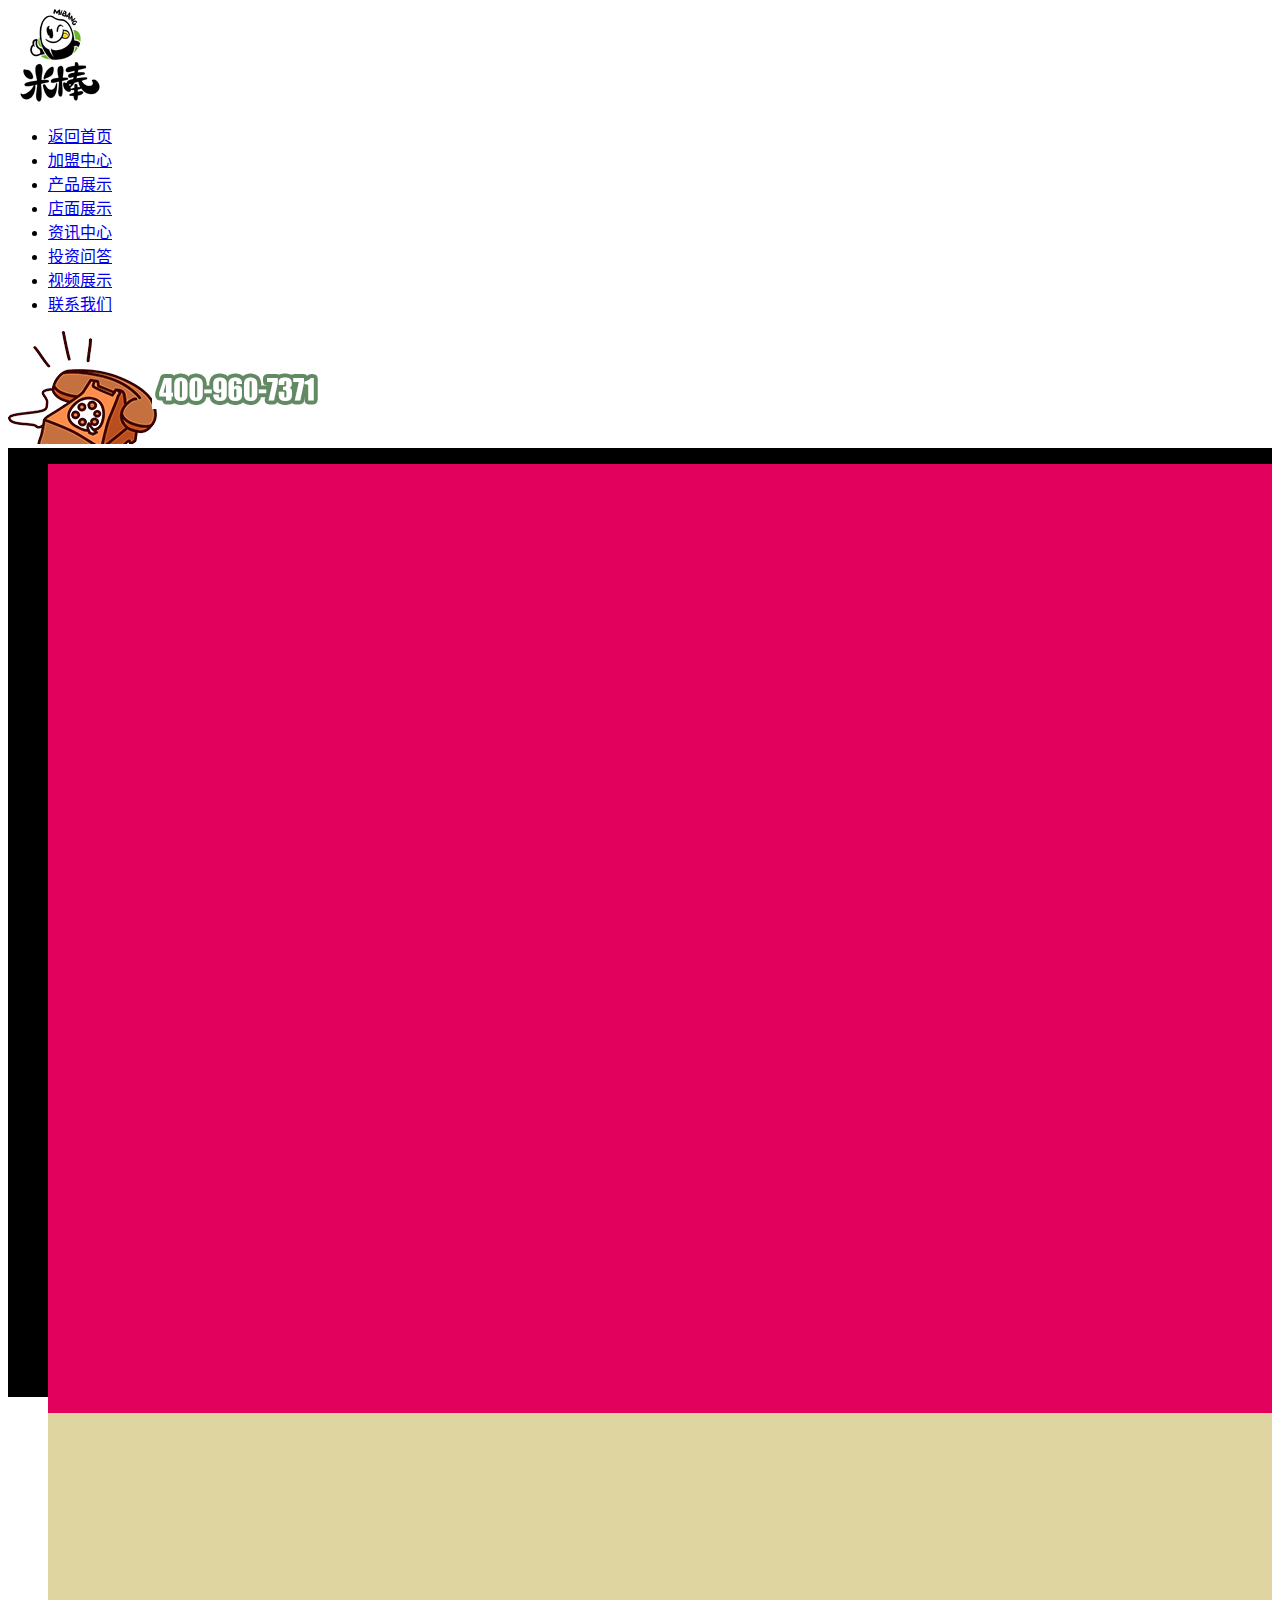
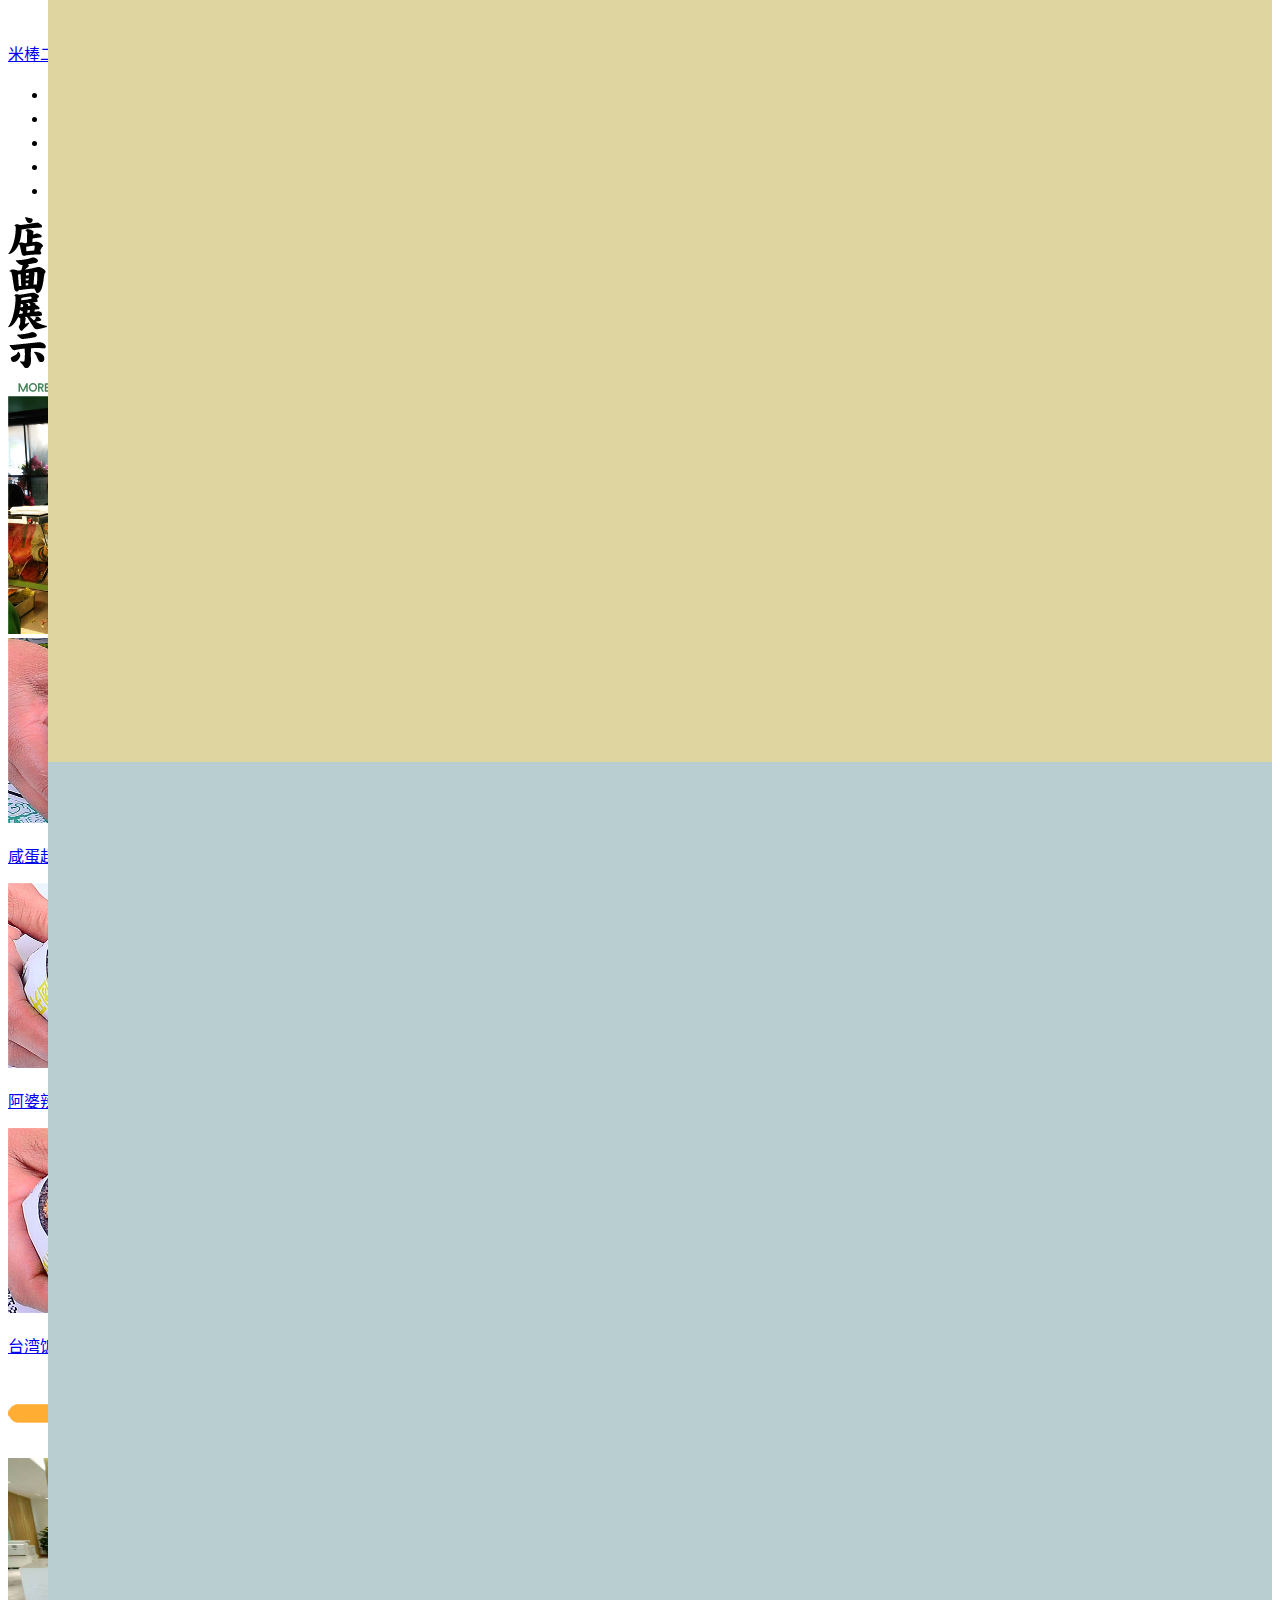
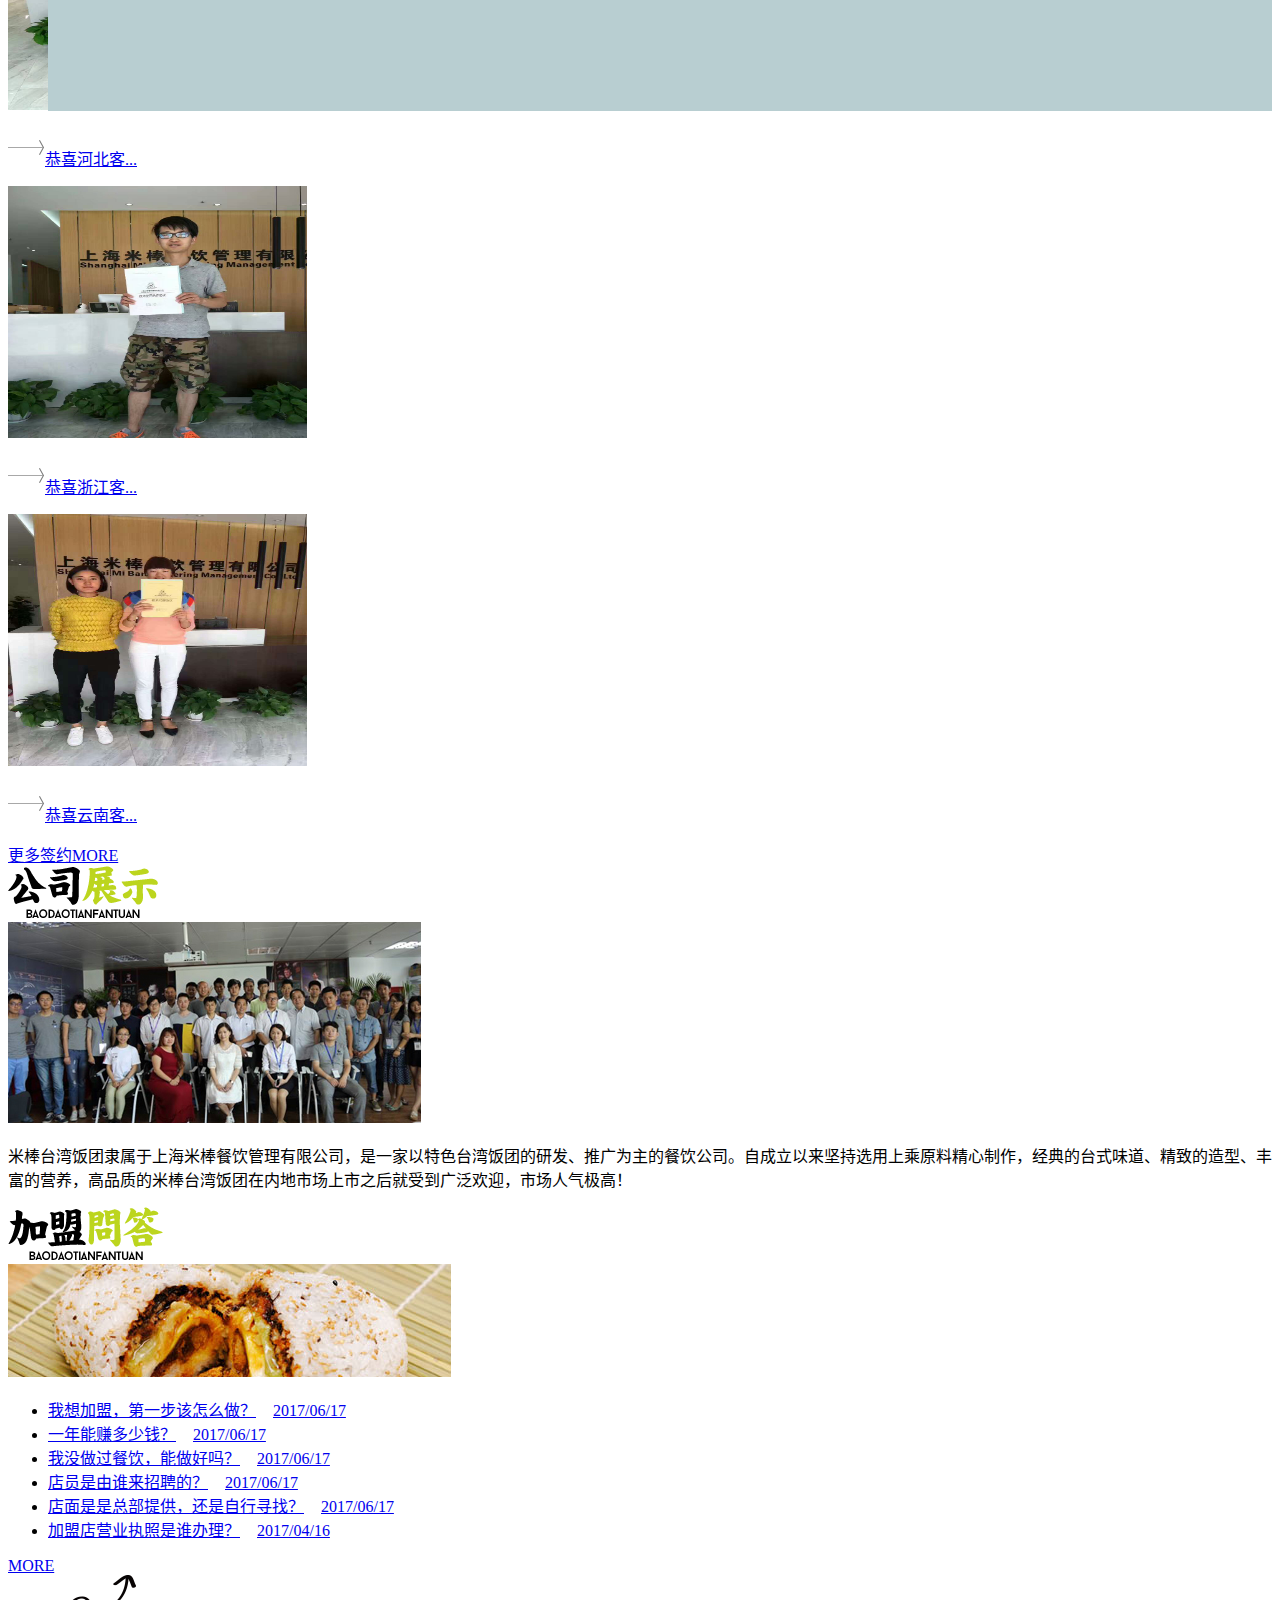
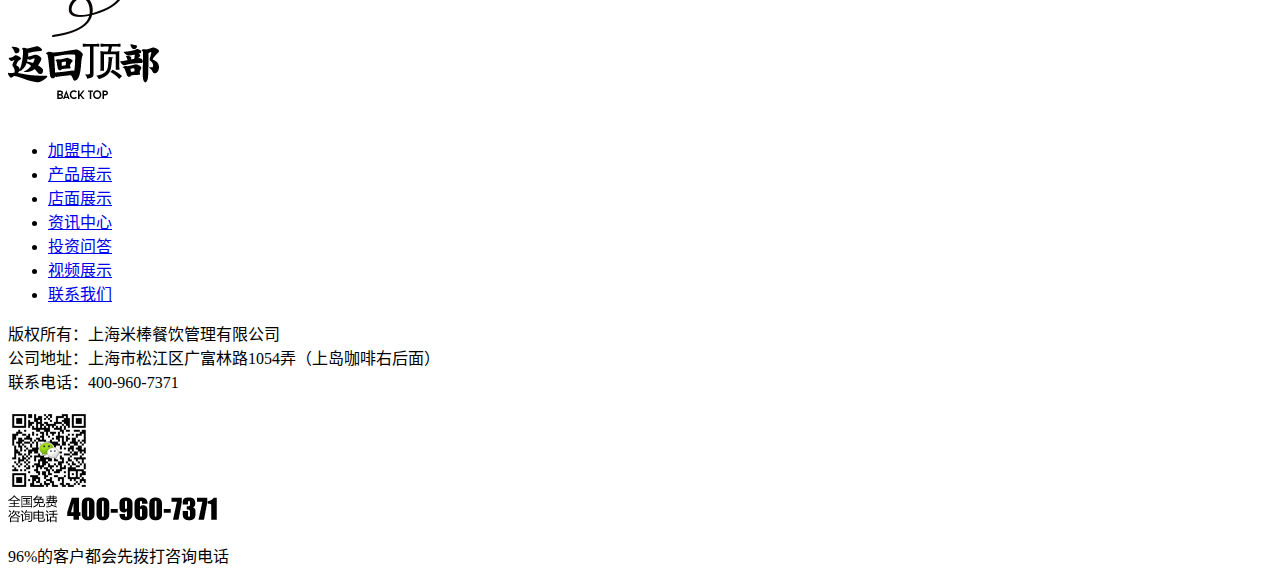
<file: templates/index.html>
<!DOCTYPE HTML><html lang="zh-cn"><head>    <title>台湾饭团</title>    <meta charset="UTF-8"/>    <meta http-equiv="X-UA-Compatible" content="IE=edge,chrome=1">    <meta name="viewport"          content="width=device-width, initial-scale=1.0, user-scalable=0, minimum-scale=1.0, maximum-scale=1.0">    <link rel="shortcut icon" href="favicon.ico" type="image/x-icon"/>    <link rel='stylesheet' href='http://www.mibangfantuan.com/statics/css/mycss/screen.css' type='text/css'          media='all'/>    <link rel='stylesheet' href='http://www.mibangfantuan.com/statics/css/mycss/page.css' type='text/css' media='all'/>    <link rel='stylesheet' href='http://www.mibangfantuan.com/statics/css/mycss/list.css' type='text/css' media='all'/>    <script src="http://www.mibangfantuan.com/statics/js/jquery.min.js"></script></head><body><div class="header full">    <div class="center">        <div class="logo left">            <a href="#"><img src="../static/image/logo.png" alt="logo"></a>        </div>        <div class="nav left">            <!--                        <ul>                            <li class="current"><a href="#">返回首页</a></li>                            <li><a href="#">产品展示</a></li>                            <li><a href="#">店面展示</a></li>                            <li><a href="#">加盟中心</a></li>                            <li><a href="#">资讯中心</a></li>                            <li><a href="#">投资问答</a></li>                            <li><a href="#">视频展示</a></li>                            <li><a href="#">联系我们</a></li>                        </ul>            --><ul>        <li><a href="/index.html">返回首页</a></li>    <!--  一级栏目循环开始  -->        <li ><a href="/center.html">加盟中心</a></li>            <!--  一级栏目循环开始  -->        <li class="current"><a href="/product.html">产品展示</a></li>         <!--是否有子栏目-->                            <!--子栏目循环结束-->                        <!--  一级栏目循环开始  -->        <li ><a href="#">店面展示</a></li>         <!--是否有子栏目-->                            <!--子栏目循环结束-->                        <!--  一级栏目循环开始  -->        <li ><a href="#">资讯中心</a></li>         <!--是否有子栏目-->                            <!--子栏目循环结束-->                        <!--  一级栏目循环开始  -->        <li ><a href="#">投资问答</a></li>         <!--是否有子栏目-->                            <!--子栏目循环结束-->                        <!--  一级栏目循环开始  -->        <li ><a href="#">视频展示</a></li>         <!--是否有子栏目-->                            <!--子栏目循环结束-->                        <!--  一级栏目循环开始  -->        <li ><a href="#">联系我们</a></li>         <!--是否有子栏目-->                            <!--子栏目循环结束-->                        <!--一级栏目循环结束--></ul>        </div>        <div class="tel right">            <img src="../static/image/tel.png" alt="tel">        </div>    </div></div><script src="http://www.mibangfantuan.com/statics/js/myjs/superslide.2.1.js"></script><div class="content full">    <div class="setion s01">        <style type="text/css">            .fullSlide {                width: 100%;                position: relative;                z-index: 1;                height: 949px;                background: #000;            }            .fullSlide .bd {                margin: 0 auto;                position: relative;                z-index: 0;                overflow: hidden;            }            .fullSlide .bd ul {                width: 100% !important;            }            .fullSlide .bd li {                width: 100% !important;                height: 949px;                overflow: hidden;                text-align: center;            }            .fullSlide .bd li a {                display: block;                height: 949px;            }            .fullSlide .hd {                width: 100%;                position: absolute;                z-index: 1;                top: 600px;                left: 0;                height: 30px;                line-height: 30px;            }            .fullSlide .hd ul {                text-align: center;            }            .fullSlide .hd ul li {                cursor: pointer;                display: inline-block;                *display: inline;                zoom: 1;                width: 42px;                height: 11px;                margin: 1px;                overflow: hidden;                background: #000;                filter: alpha(opacity=50);                opacity: 0.5;                line-height: 999px;            }            .fullSlide .hd ul .on {                background: #f00;            }            .fullSlide .prev, .fullSlide .next {                display: block;                position: absolute;                z-index: 1;                top: 30%;                margin-top: -30px;                left: 5%;                z-index: 1;                width: 40px;                height: 60px;                background: url(/static/image/slider-arrow.png) -126px -137px #000 no-repeat;                cursor: pointer;                filter: alpha(opacity=50);                opacity: 0.5;                display: none;            }            .fullSlide .next {                left: auto;                right: 5%;                background-position: -6px -137px;            }        </style>        <div class="fullSlide">            <div class="bd">                <ul>                    <li _src="url(../static/image/bg_content_01.jpg)" style="background:#E2025E center 0 no-repeat;"><a                            target="_blank" href="#"></a></li>                    <li _src="url(../static/image/bg_content_01.jpg)" style="background:#DED5A1 center 0 no-repeat;"><a                            target="_blank" href="#"></a></li>                    <li _src="url(../static/image/bg_content_01.jpg)" style="background:#B8CED1 center 0 no-repeat;"><a                            target="_blank" href="#"></a></li>                </ul>            </div>            <div class="hd">                <ul>                </ul>            </div>            <span class="prev"></span> <span class="next"></span>        </div>        <script type="text/javascript">            jQuery(".fullSlide").hover(function () {                    jQuery(this).find(".prev,.next").stop(true, true).fadeTo("show", 0.5)                },                function () {                    jQuery(this).find(".prev,.next").fadeOut()                });            jQuery(".fullSlide").slide({                titCell: ".hd ul",                mainCell: ".bd ul",                effect: "fold",                autoPlay: true,                autoPage: true,                trigger: "mouseover",                startFun: function (i) {                    var curLi = jQuery(".fullSlide .bd li").eq(i);                    if (!!curLi.attr("_src")) {                        curLi.css("background-image", curLi.attr("_src")).removeAttr("_src")                    }                }            });        </script>        <div class="center">            <div class="news">                <div class="left rideo">                    <object classid="clsid:d27cdb6e-ae6d-11cf-96b8-444553540000"                            codebase="http://download.macromedia.com/pub/shockwave/cabs/flash/swflash.cab#version=6,0,40,0"                            height="240" width="445">                        <param name="quality" value="high"/>                        <param name="movie"                               value="https://imgcache.qq.com/tencentvideo_v1/playerv3/TPout.swf?max_age=86400&amp;v=20161117&amp;vid=f0378587c0b&amp;auto=0"/>                        <embed height="240" pluginspage="http://www.macromedia.com/go/getflashplayer" quality="high"                               src="https://imgcache.qq.com/tencentvideo_v1/playerv3/TPout.swf?max_age=86400&v=20161117&vid=f0378587c0b&auto=0"                               type="application/x-shockwave-flash" width="445"></embed>                    </object>                </div>                <div class="right news_lists">                    <div class="recommend">                        <!--新闻首页推荐(1条) -->                        <a href="http://www.mibangfantuan.com/index.php?m=content&c=index&a=show&catid=12&id=73"                           target="_blank" title="米棒二代店即将落地开始推广">                            <span class="title">米棒二代店即将落地开始推广</span>                            <span class="introduction">米棒二代店即将落地开始推广，随着米棒饭团快速发展，市场上陆续出现了模仿米棒饭团的同行，在lo...</span>                        </a>                    </div>                    <div class="lists">                        <!--新闻点击排行(5条) -->                        <ul>                            <li><a href="http://www.mibangfantuan.com/index.php?m=content&c=index&a=show&catid=12&id=73"                                   target="_blank" title="米棒二代店即将落地开始推广">米棒二代店即将落地开始推广</a></li>                            <li><a href="http://www.mibangfantuan.com/index.php?m=content&c=index&a=show&catid=12&id=61"                                   target="_blank" title="米棒合作伙伴原料仓库展示">米棒合作伙伴原料仓库展示</a></li>                            <li><a href="http://www.mibangfantuan.com/index.php?m=content&c=index&a=show&catid=12&id=62"                                   target="_blank" title="每个米棒店面背后，都站了一群人">每个米棒店面背后，都站了一群人</a></li>                            <li><a href="http://www.mibangfantuan.com/index.php?m=content&c=index&a=show&catid=12&id=65"                                   target="_blank" title="米棒三板斧：运营中心、培训中心、商学院">米棒三板斧：运营中心、培训中心、商学院</a></li>                            <li><a href="http://www.mibangfantuan.com/index.php?m=content&c=index&a=show&catid=12&id=63"                                   target="_blank" title="生活时尚频道《人气美食》实地探店">生活时尚频道《人气美食》实地探店</a></li>                        </ul>                    </div>                    <a href="http://www.mibangfantuan.com/index.php?m=content&c=index&a=lists&catid=12"                       class="more_news"></a>                </div>            </div>        </div>    </div>    <div class="setion s02">        <div class="center">            <div class="shop_show">                <div class="left title">                    <a href="#"><img src="../static/image/title_show.png" alt=""></a>                </div>                <div class="right lists">                    <!--店面展示,首页推荐3条 -->                    <a href="http://www.mibangfantuan.com/index.php?m=content&c=index&a=lists&catid=10" target="_blank">                        <span><img src="../static/image/20170214084445169.jpg" alt="" width="260" height="238"></span>                    </a>                    <a href="http://www.mibangfantuan.com/index.php?m=content&c=index&a=lists&catid=10" target="_blank">                        <span><img src="../static/image/20170214083701647.jpg" alt="" width="260" height="238"></span>                    </a>                    <a href="http://www.mibangfantuan.com/index.php?m=content&c=index&a=lists&catid=10" target="_blank">                        <span><img src="../static/image/20170214083527631.jpg" alt="" width="260" height="238"></span>                    </a>                </div>            </div>            <div class="products_show">                <!--产品展示,首页推荐3条 -->                <a href="http://www.mibangfantuan.com/index.php?m=content&c=index&a=lists&catid=9" target="_blank"                   title="咸蛋超人饭团">                    <span><img src="../static/image/20170214090356661.jpg" alt="" width="309" height="185"></span>                    <p>咸蛋超人饭团</p>                </a>                <a href="http://www.mibangfantuan.com/index.php?m=content&c=index&a=lists&catid=9" target="_blank"                   title="阿婆辣香饭团">                    <span><img src="../static/image/20170214090338329.jpg" alt="" width="309" height="185"></span>                    <p>阿婆辣香饭团</p>                </a>                <a href="http://www.mibangfantuan.com/index.php?m=content&c=index&a=lists&catid=9" target="_blank"                   title="台湾饭团">                    <span><img src="../static/image/20170214090300731.jpg" alt="" width="309" height="185"></span>                    <p>台湾饭团</p>                </a>            </div>        </div>    </div>    <div class="setion s03">        <div class="center">            <div class="title">                <img src="../static/image/title_customer.png" alt="">            </div>            <div class="lists">                <!--签约客户,最新3条 -->                <a href="http://www.mibangfantuan.com/index.php?m=content&c=index&a=lists&catid=16">                    <span class="img"><img src="../static/image//20170617025909163.jpg" alt="" width="299" height="252"></span>                    <p><span class="num"><img src="../static/image/n_01.png" alt=""></span>恭喜河北客...</p></a>                <a href="http://www.mibangfantuan.com/index.php?m=content&c=index&a=lists&catid=16">                    <span class="img"><img src="../static/image//20170617025804958.jpg" alt="" width="299" height="252"></span>                    <p><span class="num"><img src="../static/image/n_01.png" alt=""></span>恭喜浙江客...</p></a>                <a href="http://www.mibangfantuan.com/index.php?m=content&c=index&a=lists&catid=16">                    <span class="img"><img src="../static/image//20170617025723991.jpg" alt="" width="299" height="252"></span>                    <p><span class="num"><img src="../static/image/n_01.png" alt=""></span>恭喜云南客...</p></a>            </div>            <a href="http://www.mibangfantuan.com/index.php?m=content&c=index&a=lists&catid=16" class="more_customer">更多签约<span>MORE</span></a>        </div>    </div>    <div class="setion s04">        <div class="center">            <!-- 公司展示 -->            <div class="left company">                <div class="title">                    <a href="{APP_PATH]}index.php?m=content&c=index&a=lists&catid=18" target="_blank">                        <img src="../static/image/title_company.png" alt="">                    </a>                </div>                <div class="pic"><img alt="" src="../static/image/20170214093931101.jpg" style="width: 413px; height: 201px;"/>                </div>                <p>                    米棒台湾饭团隶属于上海米棒餐饮管理有限公司，是一家以特色台湾饭团的研发、推广为主的餐饮公司。自成立以来坚持选用上乘原料精心制作，经典的台式味道、精致的造型、丰富的营养，高品质的米棒台湾饭团在内地市场上市之后就受到广泛欢迎，市场人气极高！</p>                <!--<a href="#" class="more">MORE</a>-->            </div>            <div class="right question">                <div class="title">                    <img src="../static/image/title_joinus.png" alt="">                </div>                <div class="pic">                    <img src="../static/image/pic_joinus.jpg" alt="">                </div>                <!-- 加盟问答.最新6条 -->                <ul>                    <li><a href="http://www.mibangfantuan.com/index.php?m=content&c=index&a=show&catid=13&id=78"                           target="_blank" title="我想加盟，第一步该怎么做？">我想加盟，第一步该怎么做？<span class="arrow"><img                            src="../static/image/arrow.png" alt="">2017/06/17</span></a></li>                    <li><a href="http://www.mibangfantuan.com/index.php?m=content&c=index&a=show&catid=13&id=77"                           target="_blank" title="一年能赚多少钱？">一年能赚多少钱？<span class="arrow"><img src="../static/image/arrow.png"                                                                                             alt="">2017/06/17</span></a>                    </li>                    <li><a href="http://www.mibangfantuan.com/index.php?m=content&c=index&a=show&catid=13&id=76"                           target="_blank" title="我没做过餐饮，能做好吗？">我没做过餐饮，能做好吗？<span class="arrow"><img                            src="../static/image/arrow.png" alt="">2017/06/17</span></a></li>                    <li><a href="http://www.mibangfantuan.com/index.php?m=content&c=index&a=show&catid=13&id=75"                           target="_blank" title="店员是由谁来招聘的？">店员是由谁来招聘的？<span class="arrow"><img                            src="../static/image/arrow.png"                            alt="">2017/06/17</span></a>                    </li>                    <li><a href="http://www.mibangfantuan.com/index.php?m=content&c=index&a=show&catid=13&id=74"                           target="_blank" title="店面是是总部提供，还是自行寻找？">店面是是总部提供，还是自行寻找？<span class="arrow"><img                            src="../static/image/arrow.png" alt="">2017/06/17</span></a></li>                    <li><a href="http://www.mibangfantuan.com/index.php?m=content&c=index&a=show&catid=13&id=71"                           target="_blank" title="加盟店营业执照是谁办理？">加盟店营业执照是谁办理？<span class="arrow"><img                            src="../static/image/arrow.png" alt="">2017/04/16</span></a></li>                </ul>                <a href="http://www.mibangfantuan.com/index.php?m=content&c=index&a=lists&catid=13"                   class="more">MORE</a>            </div>            <a href="javascript:void(0);" class="backtop">                <img src="../static/image/back_top.png" alt="">            </a>        </div>    </div></div>﻿<div class="footer">    <div class="center">        <div class="left">            <!--                        <ul>                            <li><a href="#">产品展示</a></li>                            <li><a href="#">店面展示</a></li>                            <li><a href="#">加盟中心</a></li>                            <li><a href="#">资讯中心</a></li>                            <li><a href="#">投资问答 </a></li>                            <li><a href="#">视频展示</a></li>                            <li><a href="#">联系我们</a></li>                        </ul>             -->            <ul>                <!--  一级栏目循环开始  -->                <li><a href="http://www.mibangfantuan.com/baidu/">加盟中心</a></li>                <!--  一级栏目循环开始  -->                <li><a href="http://www.mibangfantuan.com/index.php?m=content&c=index&a=lists&catid=9">产品展示</a></li>                <!--是否有子栏目-->                <!--子栏目循环结束-->                <!--  一级栏目循环开始  -->                <li><a href="http://www.mibangfantuan.com/index.php?m=content&c=index&a=lists&catid=10">店面展示</a></li>                <!--是否有子栏目-->                <!--子栏目循环结束-->                <!--  一级栏目循环开始  -->                <li><a href="http://www.mibangfantuan.com/index.php?m=content&c=index&a=lists&catid=12">资讯中心</a></li>                <!--是否有子栏目-->                <!--子栏目循环结束-->                <!--  一级栏目循环开始  -->                <li><a href="http://www.mibangfantuan.com/index.php?m=content&c=index&a=lists&catid=13">投资问答</a></li>                <!--是否有子栏目-->                <!--子栏目循环结束-->                <!--  一级栏目循环开始  -->                <li><a href="http://www.mibangfantuan.com/index.php?m=content&c=index&a=lists&catid=17">视频展示</a></li>                <!--是否有子栏目-->                <!--子栏目循环结束-->                <!--  一级栏目循环开始  -->                <li><a href="http://www.mibangfantuan.com/index.php?m=content&c=index&a=lists&catid=15">联系我们</a></li>                <!--是否有子栏目-->                <!--子栏目循环结束-->                <!--一级栏目循环结束-->            </ul>            <p>版权所有：上海米棒餐饮管理有限公司<br/>                公司地址：上海市松江区广富林路1054弄（上岛咖啡右后面）<br/>                联系电话：400-960-7371</p>            <script>                (function () {                    var _53code = document.createElement("script");                    _53code.src = "//tb.53kf.com/code/code/10150314/1";                    var s = document.getElementsByTagName("script")[0];                    s.parentNode.insertBefore(_53code, s);                })();            </script>        </div>        <div class="right">            <div class="qr_code">                <img src="../static/image/qr_code.jpg" alt="">            </div>            <div class="tel">                <img src="../static/image/tel_400.png" alt="">                <p>96%的客户都会先拨打咨询电话</p>            </div>        </div>    </div></div><script language="javascript">    +function (fn) {        fn(window.jQuery, window, document)    }(function ($, w, d) {        $(function () {            $('a.backtop').click(function () {                $('html,body').animate({scrollTop: 0}, 500)            })        })    });</script></body></html>
</file>
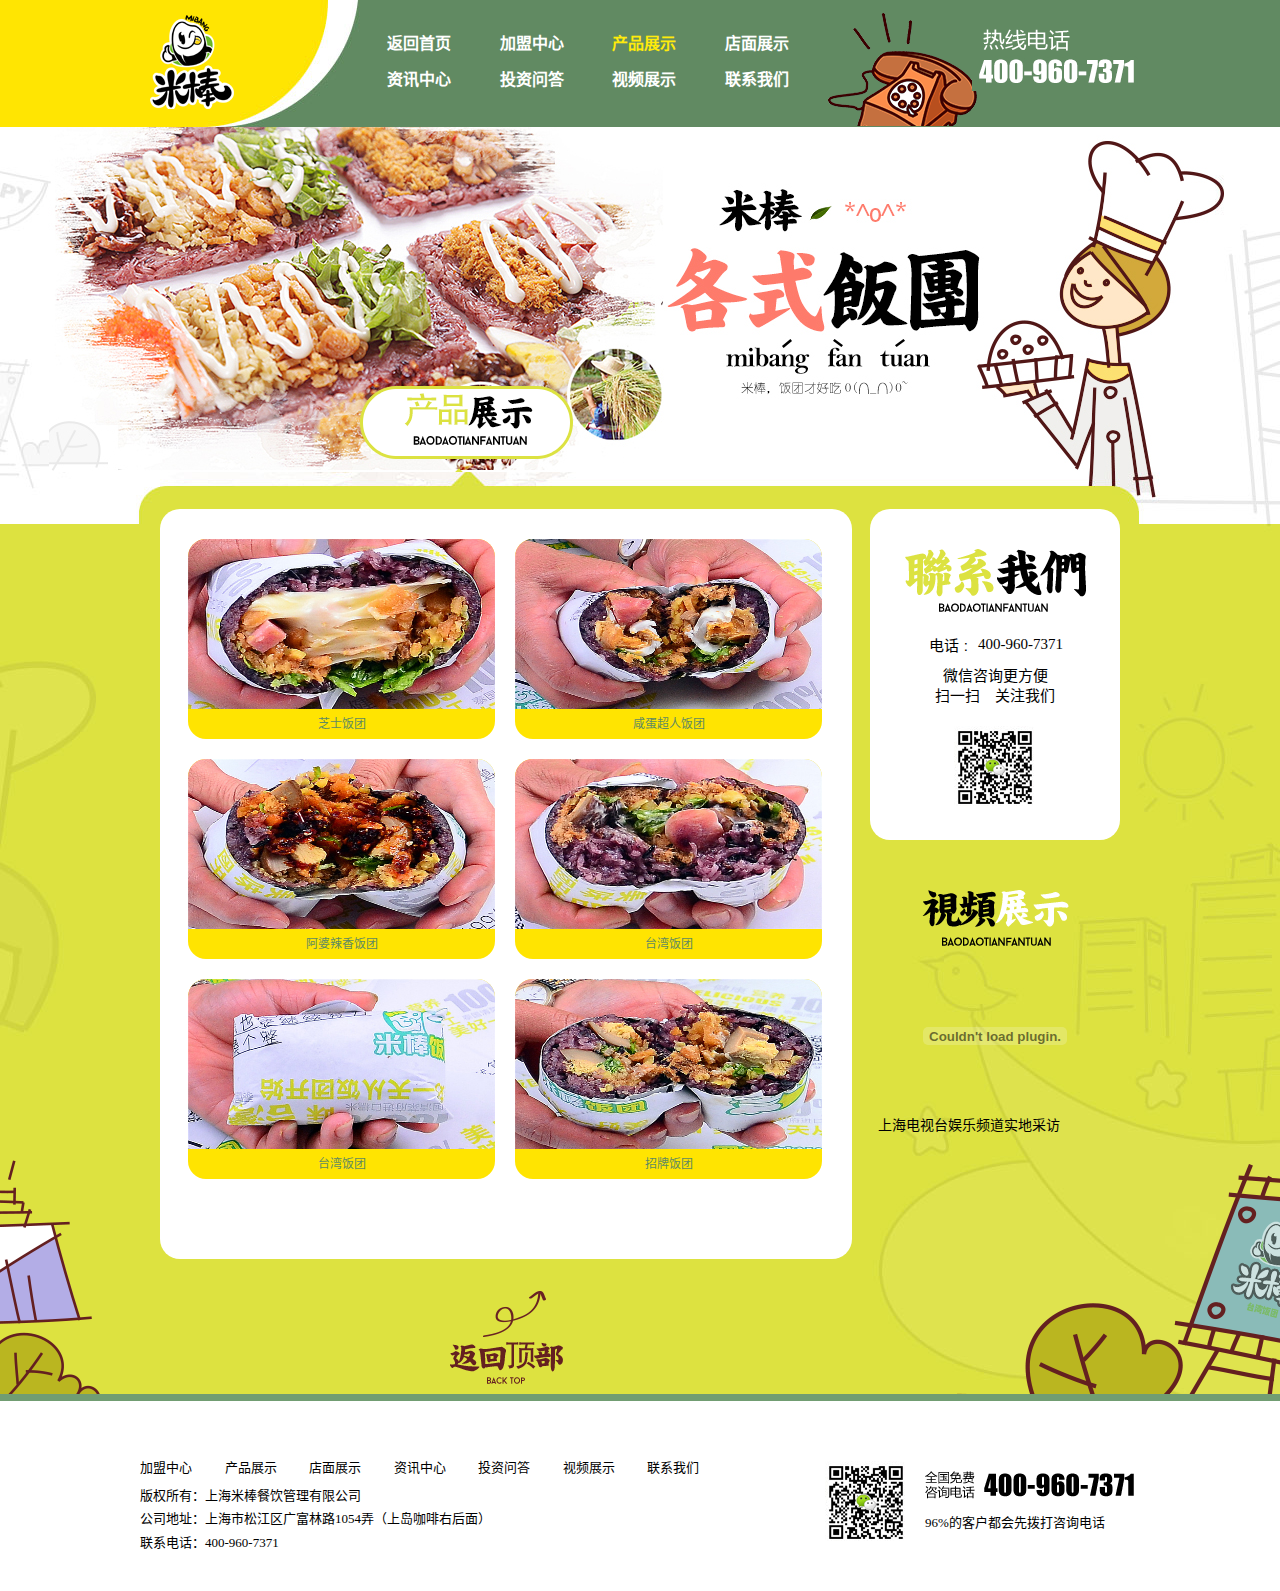
<file: templates/product.html>
<!DOCTYPE HTML><html lang="zh-cn"><head>	<title>台湾饭团</title>	<meta charset="UTF-8" />  	<meta http-equiv="X-UA-Compatible" content="IE=edge,chrome=1">	<meta name="viewport" content="width=device-width, initial-scale=1.0, user-scalable=0, minimum-scale=1.0, maximum-scale=1.0">	<link rel="shortcut icon" href="favicon.ico" type="image/x-icon"/>    <link rel='stylesheet' href='../static/css/mycss/screen.css' type='text/css' media='all' />    <link rel='stylesheet' href='../static/css/mycss/page.css' type='text/css' media='all' />    <link rel='stylesheet' href='../static/css/mycss/list.css' type='text/css' media='all' />    <script src="../static/js/jquery.min.js"></script></head><body><div class="header full">    <div class="center">        <div class="logo left">            <a href="#"><img src="../static/image/logo.png" alt="logo"></a>        </div>        <div class="nav left"><!--             <ul>                <li class="current"><a href="#">返回首页</a></li>                <li><a href="#">产品展示</a></li>                <li><a href="#">店面展示</a></li>                <li><a href="#">加盟中心</a></li>                <li><a href="#">资讯中心</a></li>                <li><a href="#">投资问答</a></li>                <li><a href="#">视频展示</a></li>                <li><a href="#">联系我们</a></li>               </ul> --><ul>        <li><a href="/index.html">返回首页</a></li>    <!--  一级栏目循环开始  -->        <li ><a href="/center.html">加盟中心</a></li>            <!--  一级栏目循环开始  -->        <li class="current"><a href="/product.html">产品展示</a></li>         <!--是否有子栏目-->                            <!--子栏目循环结束-->                        <!--  一级栏目循环开始  -->        <li ><a href="#">店面展示</a></li>         <!--是否有子栏目-->                            <!--子栏目循环结束-->                        <!--  一级栏目循环开始  -->        <li ><a href="#">资讯中心</a></li>         <!--是否有子栏目-->                            <!--子栏目循环结束-->                        <!--  一级栏目循环开始  -->        <li ><a href="#">投资问答</a></li>         <!--是否有子栏目-->                            <!--子栏目循环结束-->                        <!--  一级栏目循环开始  -->        <li ><a href="#">视频展示</a></li>         <!--是否有子栏目-->                            <!--子栏目循环结束-->                        <!--  一级栏目循环开始  -->        <li ><a href="#">联系我们</a></li>         <!--是否有子栏目-->                            <!--子栏目循环结束-->                        <!--一级栏目循环结束--></ul>        </div>        <div class="tel right">            <img src="../static/image/tel.png" alt="tel">        </div>    </div></div><script type="text/javascript" src="../static/js/bumpbox/tools.flashembed-1.2.5.min.js"></script><script type="text/javascript" src="../static/js/bumpbox/flowplayer-3.2.6.min.js"></script><script type="text/javascript" src="../static/js/bumpbox/bumpbox.js"></script><link rel='stylesheet' href='../static/css/mycss/bumpbox.css' type='text/css' media='all' /><link rel='stylesheet' href='../static/css/mycss/paging.css' type='text/css' media='all' /><div class="banner">    <div class="center">        <div class="title"><img src="../static/image/title_products.png" alt=""></div>    </div></div><div class="content full page">    <div class="center">        <div class="left">            <div class="lists"><!--                             <a href="#">                    <span class="img"><img src="../image/temp/products_01.jpg" alt=""></span>                    <p>珍奶工坊黄山分十一正式开门迎业</p>                </a> -->                                                                                                            <a href="../static/image/20170214090414208.jpg" title="芝士饭团" class="bumpbox">                            <span class="img"><img src="../static/image/20170214090414208.jpg" alt="" width="307" height="170"></span>                            <p>芝士饭团</p>                        </a>                                                                                            <a href="../static/image/20170214090356661.jpg" title="咸蛋超人饭团" class="bumpbox">                            <span class="img"><img src="../static/image/20170214090356661.jpg" alt="" width="307" height="170"></span>                            <p>咸蛋超人饭团</p>                        </a>                                                                                            <a href="../static/image/20170214090338329.jpg" title="阿婆辣香饭团" class="bumpbox">                            <span class="img"><img src="../static/image/20170214090338329.jpg" alt="" width="307" height="170"></span>                            <p>阿婆辣香饭团</p>                        </a>                                                                                            <a href="../static/image/20170214090300731.jpg" title="台湾饭团" class="bumpbox">                            <span class="img"><img src="../static/image/20170214090300731.jpg" alt="" width="307" height="170"></span>                            <p>台湾饭团</p>                        </a>                                                                                            <a href="../static/image/20170214090232977.jpg" title="台湾饭团" class="bumpbox">                            <span class="img"><img src="../static/image/20170214090232977.jpg" alt="" width="307" height="170"></span>                            <p>台湾饭团</p>                        </a>                                                                                            <a href="../static/image/20170214090138265.jpg" title="招牌饭团" class="bumpbox">                            <span class="img"><img src="../static/image/20170214090138265.jpg" alt="" width="307" height="170"></span>                            <p>招牌饭团</p>                        </a>                                                  </div><!--              <div class="page">                <a class="pre">&lt;</a>                <span class="text">1/5</span>                <a class="next">&gt;</a>            </div> -->             <div id="pages"></div>        </div>        <div class="right">            <div class="contactus">                <div class="title" style="text-align: center;"><img alt="" src="../static/image/20170208074748176.png" /></div><p style="text-align: center;"><span class="text_right">电话 :&nbsp;</span>400-960-7371</p><div class="qr_code"><p style="text-align: center;">微信咨询更方便<br />扫一扫　关注我们<br />&nbsp;</p></div><div style="text-align: center;"><img alt="" src="../static/image/20170614085932673.jpg" style="width: 82px; height: 82px;" /></div>            </div>            <div class="vedio_show">                <div class="title">                    <img src="../static/image/title_vedio.png" alt="">                </div>                <div class="vedio"><div class="box"><object classid="clsid:d27cdb6e-ae6d-11cf-96b8-444553540000" codebase="http://download.macromedia.com/pub/shockwave/cabs/flash/swflash.cab#version=6,0,40,0" height="137" width="235"><param name="quality" value="high" /><param name="movie" value="https://imgcache.qq.com/tencentvideo_v1/playerv3/TPout.swf?max_age=86400&amp;v=20161117&amp;vid=n0022u57714&amp;auto=0" /><param name="quality" value="high" /><param name="allowFullScreen" value="true" /><param name="movie" value="https://imgcache.qq.com/tencentvideo_v1/playerv3/TPout.swf?max_age=86400&amp;v=20161117&amp;vid=f0378587c0b&amp;auto=0" /><embed allowfullscreen="true" height="137" pluginspage="http://www.macromedia.com/go/getflashplayer" quality="high" src="https://imgcache.qq.com/tencentvideo_v1/playerv3/TPout.swf?max_age=86400&amp;v=20161117&amp;vid=f0378587c0b&amp;auto=0" type="application/x-shockwave-flash" width="235"></embed></object></div><p>上海电视台娱乐频道实地采访</p>                </div>                            </div>        </div>    </div>    <div class="bg_bottom">        <div class="center">            <a href="javascript:void(0);" class="backtop">                <img src="../static/image/back_top_02.png" alt="">            </a>         </div>    </div></div>﻿<div class="footer">    <div class="center">        <div class="left"><!--                     <ul>                <li><a href="#">产品展示</a></li>                <li><a href="#">店面展示</a></li>                <li><a href="#">加盟中心</a></li>                <li><a href="#">资讯中心</a></li>                <li><a href="#">投资问答 </a></li>                <li><a href="#">视频展示</a></li>                <li><a href="#">联系我们</a></li>            </ul> --><ul>    <!--  一级栏目循环开始  -->        <li ><a href="http://www.mibangfantuan.com/baidu/">加盟中心</a></li>                     <!--  一级栏目循环开始  -->        <li class="current"><a href="http://www.mibangfantuan.com/index.php?m=content&c=index&a=lists&catid=9">产品展示</a></li>                  <!--是否有子栏目-->                            <!--子栏目循环结束-->                        <!--  一级栏目循环开始  -->        <li ><a href="http://www.mibangfantuan.com/index.php?m=content&c=index&a=lists&catid=10">店面展示</a></li>                  <!--是否有子栏目-->                            <!--子栏目循环结束-->                        <!--  一级栏目循环开始  -->        <li ><a href="http://www.mibangfantuan.com/index.php?m=content&c=index&a=lists&catid=12">资讯中心</a></li>                  <!--是否有子栏目-->                            <!--子栏目循环结束-->                        <!--  一级栏目循环开始  -->        <li ><a href="http://www.mibangfantuan.com/index.php?m=content&c=index&a=lists&catid=13">投资问答</a></li>                  <!--是否有子栏目-->                            <!--子栏目循环结束-->                        <!--  一级栏目循环开始  -->        <li ><a href="http://www.mibangfantuan.com/index.php?m=content&c=index&a=lists&catid=17">视频展示</a></li>                  <!--是否有子栏目-->                            <!--子栏目循环结束-->                        <!--  一级栏目循环开始  -->        <li ><a href="http://www.mibangfantuan.com/index.php?m=content&c=index&a=lists&catid=15">联系我们</a></li>                  <!--是否有子栏目-->                            <!--子栏目循环结束-->                        <!--一级栏目循环结束--></ul><p>版权所有：上海米棒餐饮管理有限公司<br />公司地址：上海市松江区广富林路1054弄（上岛咖啡右后面）<br />联系电话：400-960-7371</p><script>(function() {  var _53code = document.createElement("script");  _53code.src = "//tb.53kf.com/code/code/10150314/1";  var s = document.getElementsByTagName("script")[0];   s.parentNode.insertBefore(_53code, s);})();</script>                                       </div>        <div class="right">            <div class="qr_code">                <img src="../static/image/qr_code.jpg" alt="">            </div>            <div class="tel">                <img src="../static/image/tel_400.png" alt="">                <p>96%的客户都会先拨打咨询电话</p>            </div>        </div>    </div></div><script language="javascript">    +function(fn){        fn(window.jQuery,window,document)    }(function($,w,d){        $(function(){            $('a.backtop').click(function(){                $('html,body').animate({scrollTop:0},500)            })        })    });</script></body></html>
</file>
<file: static/css/mycss/screen.css>
html, body, div, span, applet, object, iframe, h1, h2, h3, h4, h5, h6, p, blockquote, pre, a, abbr, acronym, address, big, cite, code, del, dfn, em, img, ins, kbd, q, s, samp, small, strike, strong, sub, sup, tt, var, b, u, i, center, dl, dt, dd, ol, ul, li, fieldset, form, label, legend, table, caption, tbody, tfoot, thead, tr, th, td, article, aside, canvas, details, embed, figure, figcaption, footer, header, hgroup, menu, nav, output, ruby, section, summary, time, mark, audio, video { margin: 0; padding: 0; border: 0; font: inherit; font-size: 100%; vertical-align: baseline; }

html { line-height: 1; }

ol, ul { list-style: none; }

table { border-collapse: collapse; border-spacing: 0; }

caption, th, td { text-align: left; font-weight: normal; vertical-align: middle; }

q, blockquote { quotes: none; }
q:before, q:after, blockquote:before, blockquote:after { content: ""; content: none; }

a img { border: none; }

article, aside, details, figcaption, figure, footer, header, hgroup, main, menu, nav, section, summary { display: block; }

html { font-family: "Microsoft YaHei" SimSun; font-size: 10px; width: 100%; height: 100%; }

body { width: 100%; height: 100%; background: #fff; }

a { text-decoration: none; }
a:focus { outline: none; }

.full { width: 100%; }

.left { float: left; }

.right { float: right; }

.center { width: 1000px; margin: 0 auto; }
.center:after { display: block; content: ''; clear: both; }

.header { height: 127px; background: url(../../image/bg_header.jpg) no-repeat center top; }
.header .center { height: 127px; position: relative; }
.header .logo { padding-top: 14px; }
.header .nav { width: 460px; margin: 26px 0 0 120px; }
.header .nav ul li { display: inline-block; vertical-align: middle; *vertical-align: auto; *zoom: 1; *display: inline; margin: 8px 0; }
.header .nav ul li a { display: block; width: 110px; height: 20px; line-height: 20px; font-family: "Microsoft YaHei"; font-size: 16px; color: #fff; font-weight: bold; text-align: center; }
.header .nav ul li a:hover { color: #ffeb0b; }
.header .nav ul li.current a { color: #ffeb0b; }
.header .tel { position: absolute; right: 0px; bottom: -1px; }

.content { border-bottom: 7px solid #719d72; }
.content .center { height: 100%; position: relative; }
.content .s01 .center { height:280px;top:-280px;z-index:2;}
.content .s01 { height: 949px; background: #fff;}
.content .s01 .news { height: 280px; position: absolute; left: 0px; bottom: 0px; }
.content .s01 .news .redio { width: 464px; }
.content .s01 .news .news_lists { width: 470px; height: 280px; margin: 0 20px 0 40px; position: relative; }
.content .s01 .news .news_lists .recommend a { display: block; height: 90px; padding: 0 40px 0 100px; background: url(../../image/num_01.png) no-repeat left top; color: #719d72; font-family: "Microsoft YaHei"; line-height: 20px; }
.content .s01 .news .news_lists .recommend a span.title { display: block; font-size: 16px; margin-bottom: 10px; }
.content .s01 .news .news_lists .recommend a span.introduction { display: block; font-size: 14px; }
.content .s01 .news .news_lists .lists li { height: 32px; line-height: 32px; padding-left: 20px; background: url(../../image/point.png) no-repeat 5px 14px; }
.content .s01 .news .news_lists .lists li a { color: #494949; font-size: 14px; font-family: "Microsoft YaHei"; }
.content .s01 .news .news_lists .lists li a:hover { text-decoration: underline; color: #f60; }
.content .s01 .news .news_lists .more_news { display: block; width: 130px; height: 142px; background: url(../../image/more_news.png) no-repeat center center; position: absolute; right: 0; bottom: 0; }
.content .s01 .news .news_lists .more_news:hover { background: url(../../image/more_news_h.png) no-repeat center center; }
.content .s02 { height: 1700px; background: #fff url(../../image/bg_content_02.jpg) no-repeat center top; }
.content .s02 .center { padding-top: 30px; }
.content .s02 .shop_show { height: 331px; background: url(../../image/bg_show.png) no-repeat center top; }
.content .s02 .shop_show .title { padding: 60px 0 0 40px; }
.content .s02 .shop_show .lists { padding: 35px 15px 0 0; }
.content .s02 .shop_show .lists a { display: block; width: 260px; height: 238px; float: left; margin-right: 22px; font-family: "Microsoft YaHei"; }
.content .s02 .shop_show .lists a span { display: block; width: 260px; height: 238px; overflow: hidden; }
.content .s02 .shop_show .lists a img { -moz-transition: all 0.2s ease-in-out; -o-transition: all 0.2s ease-in-out; -webkit-transition: all 0.2s ease-in-out; transition: all 0.2s ease-in-out; }
.content .s02 .shop_show .lists a:hover { color: #f60; }
.content .s02 .shop_show .lists a:hover img { -moz-transform: scale(1.1, 1.1); -ms-transform: scale(1.1, 1.1); -webkit-transform: scale(1.1, 1.1); transform: scale(1.1, 1.1); }
.content .s02 .products_show { width: 980px; height: 230px; padding: 40px 22px 20px; position: absolute; bottom: 30px; left: -12px; background: url(../../image/bg_products.png) no-repeat center top; }
.content .s02 .products_show a { display: block; width: 309px; height: 230px; float: left; margin: 0 8px 0 9px; color: #5b5b5b; font-size: 14px; font-family: "Microsoft YaHei"; }
.content .s02 .products_show a p { line-height: 45px; text-align: center; }
.content .s02 .products_show a span { display: block; width: 309px; height: 185px; overflow: hidden; }
.content .s02 .products_show a img { -moz-transition: all 0.2s ease-in-out; -o-transition: all 0.2s ease-in-out; -webkit-transition: all 0.2s ease-in-out; transition: all 0.2s ease-in-out; }
.content .s02 .products_show a:hover { color: #f60; }
.content .s02 .products_show a:hover img { -moz-transform: scale(1.1, 1.1); -ms-transform: scale(1.1, 1.1); -webkit-transform: scale(1.1, 1.1); transform: scale(1.1, 1.1); }
.content .s03 { height: 665px; background: #fff url(../../image/bg_content_03.jpg) no-repeat center top; }
.content .s03 .center { background: #fff url(../../image/bg_content_03.jpg) no-repeat center top; }
.content .s03 .title { text-align: center; padding-top: 100px; margin-bottom: 50px; }
.content .s03 .lists:after { display: block; content: ""; clear: both; }
.content .s03 .lists a { display: block; width: 299px; height: 300px; float: left; margin-left: 25px; color: #5b5b5b; font-size: 14px; font-family: "Microsoft YaHei"; }
.content .s03 .lists a p { line-height: 45px; text-align: center; }
.content .s03 .lists a span.img { display: block; width: 299px; height: 252px; overflow: hidden; margin-bottom: 10px; }
.content .s03 .lists a span.num { display: inline-block; vertical-align: middle; *vertical-align: auto; *zoom: 1; *display: inline; width: 35px; height: 35px; margin: 0 10px; }
.content .s03 .lists a img { -moz-transition: all 0.2s ease-in-out; -o-transition: all 0.2s ease-in-out; -webkit-transition: all 0.2s ease-in-out; transition: all 0.2s ease-in-out; }
.content .s03 .lists a:hover { color: #f60; }
.content .s03 .lists a:hover .img img { -moz-transform: scale(1.1, 1.1); -ms-transform: scale(1.1, 1.1); -webkit-transform: scale(1.1, 1.1); transform: scale(1.1, 1.1); }
.content .s03 .more_customer { font-size: 11px; font-family: "Microsoft YaHei"; color: #4a8359; position: absolute; bottom: 20px; left: 453px; line-height: 14px; }
.content .s03 .more_customer span { font-family: Arial; font-size: 14px; font-weight: bold; margin-left: 3px; }
.content .s03 .more_customer:hover { color: #f60; }
.content .s04 { height: 660px; padding-top: 35px; background: #fff url(../../image/bg_content_04.jpg) no-repeat center bottom; }
.content .s04 .company { position: relative; width: 413px; }
.content .s04 .company .pic { margin-bottom: 20px; }
.content .s04 .company p { color: #444; font-size: 14px; font-family: "Microsoft YaHei"; line-height: 180%; }
.content .s04 .question { position: relative; width: 443px; margin-right: 50px; }
.content .s04 .question .pic { margin-bottom: 20px; }
.content .s04 .question ul li { height: 32px; border-top: 2px solid #f5f4f4; }
.content .s04 .question ul li a { display: block; line-height: 32px; color: #444; font-size: 14px; font-family: "Microsoft YaHei"; padding: 0 5px; }
.content .s04 .question ul li a .arrow { float: right; }
.content .s04 .question ul li a .arrow img { margin-right: 10px; vertical-align: middle; }
.content .s04 .question ul li a:hover { background: rgba(255, 0, 0, 0.4); color: #fff; }
.content .s04 .title { height: 55px; position: relative; z-index: 1; margin-bottom: 30px; }
.content .s04 .more { display: block; position: absolute; z-index: 2; top: 30px; right: 0px; color: #4a8359; font-size: 14px; font-family: Arial; font-weight: bold; }
.content .s04 .more:hover { color: #f60; }

.footer { height: 80px; padding: 50px 0; }
.footer .left ul { margin-bottom: 10px; }
.footer .left ul li { display: inline-block; vertical-align: middle; *vertical-align: auto; *zoom: 1; *display: inline; }
.footer .left ul li + li { margin-left: 30px; }
.footer .left ul li a { font-size: 13px; color: #000; font-family: "Microsoft YaHei"; }
.footer .left ul li a:hover { color: #f60; text-decoration: underline; }
.footer .right { padding-left: 100px; position: relative; }
.footer .right .qr_code { position: absolute; top: 0; left: 0; }
.footer .right .tel img { margin: 10px 0; }
.footer p { line-height: 180%; color: #000; font-size: 13px; font-family: "Microsoft YaHei"; }

.backtop { display: block; width: 151px; height: 124px; position: absolute; bottom: 40px; left: 430px; }
</file>
<file: static/css/mycss/page.css>
.banner { height: 397px; background: url(../../image/banner_common.jpg) no-repeat center top; }
.banner .center { height: 100%; position: relative; }
.banner .title { width: 213px; height: 73px; position: absolute; left: 220px; bottom: 65px; }

.content.page { padding-bottom: 120px; background: #dce241 url(../../image/banner_common.jpg) no-repeat center top; position: relative; }
.content.page .center { position: relative; top: -15px; z-index: 2; }
.content.page .bg_bottom { width: 100%; height: 260px; position: absolute; z-index: 1; bottom: 0; background: url(../../image/banner_common.jpg) no-repeat center bottom; }
.content.page .bg_bottom .center { top: 0px; }
.content.page .bg_bottom .backtop { display: block; width: 113px; height: 93px; position: absolute; bottom: 10px; left: 310px; }
.content.page .left { width: 692px; min-height: 660px; -moz-border-radius: 20px; -webkit-border-radius: 20px; border-radius: 20px; background: #fff; margin-left: 20px; }
.content.page .right { width: 250px; margin-right: 20px; min-height: 400px; }
.content.page .lists { padding: 20px 0 20px 18px; }
.content.page .lists:after { display: block; content: ""; clear: both; }
.content.page .lists a { display: block; width: 307px; height: 200px; float: left; -moz-border-radius: 18px; -webkit-border-radius: 18px; border-radius: 18px; margin: 10px; overflow: hidden; background: #ffe401; font-family: "Microsoft YaHei"; color: #618a62; -moz-transition: all 0.2s ease-in-out; -o-transition: all 0.2s ease-in-out; -webkit-transition: all 0.2s ease-in-out; transition: all 0.2s ease-in-out; }
.content.page .lists a p { line-height: 30px; text-align: center; font-size: 12px; }
.content.page .lists a .img { display: block; width: 307px; height: 170px; overflow: hidden; }
.content.page .lists a .img img { -moz-transition: all 0.2s ease-in-out; -o-transition: all 0.2s ease-in-out; -webkit-transition: all 0.2s ease-in-out; transition: all 0.2s ease-in-out; }
.content.page .lists a:hover { color: #fff; background: #fe7b6b; }
.content.page .lists a:hover img { -moz-transform: scale(1.1, 1.1); -ms-transform: scale(1.1, 1.1); -webkit-transform: scale(1.1, 1.1); transform: scale(1.1, 1.1); }
.content.page .lists.vedios .item { float: left; margin: 6px; }
.content.page .main { padding: 50px 18px; text-align: center; }
.content.page .page { font-family: Arial; font-size: 12px; padding: 10px 0 30px; text-align: center; line-height: 45px; }
.content.page .page span { display: inline-block; vertical-align: middle; *vertical-align: auto; *zoom: 1; *display: inline; width: 45px; height: 45px; font-size: 20px; color: #000; }
.content.page .page a { display: inline-block; vertical-align: middle; *vertical-align: auto; *zoom: 1; *display: inline; width: 45px; height: 45px; cursor: pointer; -moz-transition: all 0.2s ease-in-out; -o-transition: all 0.2s ease-in-out; -webkit-transition: all 0.2s ease-in-out; transition: all 0.2s ease-in-out; }
.content.page .page a.pre { -moz-border-radius: 50%; -webkit-border-radius: 50%; border-radius: 50%; background: #dce241; color: #fff; font-size: 16px; font-weight: bold; }
.content.page .page a.next { -moz-border-radius: 50%; -webkit-border-radius: 50%; border-radius: 50%; background: #dce241; color: #fff; font-size: 16px; font-weight: bold; }
.content.page .page a:hover { background: #fe7b6b; }
.content.page .contactus { padding: 40px 30px 30px; -moz-border-radius: 20px; -webkit-border-radius: 20px; border-radius: 20px; background: #fff; margin-bottom: 20px; }
.content.page .contactus .title { margin-bottom: 20px; }
.content.page .contactus P { line-height: 20px; font-family: "Microsoft YaHei"; font-size: 15px; }
.content.page .contactus P span { font-family: Arial; }
.content.page .contactus P span.text_right { text-align: right; display: inline-block; vertical-align: middle; *vertical-align: auto; *zoom: 1; *display: inline; width: 45px; margin-right: 6px; }
.content.page .contactus .qr_code { padding-top: 10px; text-align: center; }
.content.page .vedio_show { text-align: center; padding-top: 30px; }
.content.page .vedio_show .title { margin-bottom: 20px; }
.content.page .vedio_show .vedio { width: 235px; margin: 0 auto; }
.content.page .vedio_show .vedio .box { margin-bottom: 10px; }
.content.page .vedio_show .vedio p { font-size: 14px; color: #000; font-family: "Microsoft YaHei"; line-height: 130%; text-align: left; }
.content.page .imformation { padding: 40px 15px 30px; -moz-border-radius: 20px; -webkit-border-radius: 20px; border-radius: 20px; text-align: center; background: #fff; }
.content.page .imformation .title { margin-bottom: 20px; }
.content.page .imformation .box a { display: block; height: 32px; line-height: 32px; text-align: left; font-size: 14px; color: #5b5b5b; padding: 0 5px; }
.content.page .imformation .box a:hover { background: #fd9585; color: #fff; }
</file>
<file: static/css/mycss/list.css>
.banner { height: 397px;}
.banner .center { height: 100%; position: relative; }
.banner .title { width: 213px; height: 73px; position: absolute; left: 220px; bottom: 65px; }

.content.page { padding-bottom: 120px; background: #dce241 url(../../image/bg_common.jpg) no-repeat center top; position: relative; }
.content.page .center { position: relative; top: -15px; z-index: 2; }
.content.page .bg_bottom { width: 100%; height: 260px; position: absolute; z-index: 1; bottom: 0; background: url(../../image/bg_bottom.png) no-repeat center bottom; }
.content.page .bg_bottom .center { top: 0px; }
.content.page .bg_bottom .backtop { display: block; width: 113px; height: 93px; position: absolute; bottom: 10px; left: 310px; }
.content.page .left { width: 692px; min-height: 660px; -moz-border-radius: 20px; -webkit-border-radius: 20px; border-radius: 20px; background: #fff; margin-left: 20px; }
.content.page .right { width: 250px; margin-right: 20px; min-height: 400px; }
.content.page .lists { padding: 20px 0 20px 18px; }
.content.page .lists:after { display: block; content: ""; clear: both; }
.content.page .lists a { display: block; width: 307px; height: 200px; float: left; -moz-border-radius: 18px; -webkit-border-radius: 18px; border-radius: 18px; margin: 10px; overflow: hidden; background: #ffe401; font-family: "Microsoft YaHei"; color: #618a62; -moz-transition: all 0.2s ease-in-out; -o-transition: all 0.2s ease-in-out; -webkit-transition: all 0.2s ease-in-out; transition: all 0.2s ease-in-out; }
.content.page .lists a p { line-height: 30px; text-align: center; font-size: 12px; }
.content.page .lists a .img { display: block; width: 307px; height: 170px; overflow: hidden; }
.content.page .lists a .img img { -moz-transition: all 0.2s ease-in-out; -o-transition: all 0.2s ease-in-out; -webkit-transition: all 0.2s ease-in-out; transition: all 0.2s ease-in-out; }
.content.page .lists a:hover { color: #fff; background: #fe7b6b; }
.content.page .lists a:hover img { -moz-transform: scale(1.1, 1.1); -ms-transform: scale(1.1, 1.1); -webkit-transform: scale(1.1, 1.1); transform: scale(1.1, 1.1); }
.content.page .lists.vedios .item { float: left; margin: 6px; }
.content.page .lists_news { width: 580px; margin: 0 auto; padding: 40px 0; }
.content.page .lists_news a { display: block; width: 400px; height: 94px; padding: 15px 0 15px 180px; overflow: hidden; font-family: "Microsoft YaHei"; color: #618a62; position: relative; border-bottom: 2px solid #f8f8f8; }
.content.page .lists_news a span.img { position: absolute; top: 15px; left: 0; }
.content.page .lists_news a span.title { font-size: 14px; color: #4a4a4a; line-height: 32px; }
.content.page .lists_news a span.date { font-family: Arial; font-size: 14px; color: #fff; display: inline-block; vertical-align: middle; *vertical-align: auto; *zoom: 1; *display: inline; width: 152px; height: 20px; line-height: 20px; text-align: center; background: rgba(0, 0, 0, 0.6); position: absolute; bottom: 15px; left: 0; }
.content.page .lists_news a p { font-size: 14px; color: #7d7d7d; line-height: 20px; }
.content.page .lists_news a:hover span.title { color: #fe7b6b; }
.content.page .show img  { width:100% !important;height:auto !important; }
.content.page .page { font-family: Arial; font-size: 12px; padding: 10px 0 30px; text-align: center; line-height: 45px; }
.content.page .page span { display: inline-block; vertical-align: middle; *vertical-align: auto; *zoom: 1; *display: inline; width: 45px; height: 45px; font-size: 20px; color: #000; }
.content.page .page a { display: inline-block; vertical-align: middle; *vertical-align: auto; *zoom: 1; *display: inline; width: 45px; height: 45px; cursor: pointer; -moz-transition: all 0.2s ease-in-out; -o-transition: all 0.2s ease-in-out; -webkit-transition: all 0.2s ease-in-out; transition: all 0.2s ease-in-out; }
.content.page .page a.pre { -moz-border-radius: 50%; -webkit-border-radius: 50%; border-radius: 50%; background: #dce241; color: #fff; font-size: 16px; font-weight: bold; }
.content.page .page a.next { -moz-border-radius: 50%; -webkit-border-radius: 50%; border-radius: 50%; background: #dce241; color: #fff; font-size: 16px; font-weight: bold; }
.content.page .page a:hover { background: #fe7b6b; }
.content.page .contactus { padding: 40px 30px 30px; -moz-border-radius: 20px; -webkit-border-radius: 20px; border-radius: 20px; background: #fff; margin-bottom: 20px; }
.content.page .contactus .title { margin-bottom: 20px; }
.content.page .contactus P { line-height: 20px; font-family: "Microsoft YaHei"; font-size: 15px; }
.content.page .contactus P span { font-family: Arial; }
.content.page .contactus P span.text_right { text-align: right; display: inline-block; vertical-align: middle; *vertical-align: auto; *zoom: 1; *display: inline; width: 45px; margin-right: 6px; }
.content.page .contactus .qr_code { padding-top: 10px; text-align: center; }
.content.page .vedio_show { text-align: center; padding-top: 30px; }
.content.page .vedio_show .title { margin-bottom: 20px; }
.content.page .vedio_show .vedio { width: 235px; margin: 0 auto; }
.content.page .vedio_show .vedio .box { margin-bottom: 10px; }
.content.page .vedio_show .vedio p { font-size: 14px; color: #000; font-family: "Microsoft YaHei"; line-height: 130%; text-align: left; }
.content.page .imformation { padding: 40px 15px 30px; -moz-border-radius: 20px; -webkit-border-radius: 20px; border-radius: 20px; text-align: center; background: #fff; }
.content.page .imformation .title { margin-bottom: 20px; }
.content.page .imformation .box a { display: block; height: 32px; line-height: 32px; text-align: left; font-size: 14px; color: #5b5b5b; padding: 0 5px; }
.content.page .imformation .box a:hover { background: #fd9585; color: #fff; }
</file>
<file: static/css/mycss/bumpbox.css>
body{font-family:verdana;font-size:10px;}img{border: none;}
    #bumpbox {
        width:1px;
        height:1px;
        position:absolute;
        padding:4px;
        background:#000 url(bumpbox/ajax-loader.gif) no-repeat center center;
        display:block;
        z-index:100000;
        -moz-border-radius:10px;
        -webkit-border-radius:10px;
        border-radius:10px;
        border:2px solid #777;
        box-shadow: 0 0 16px #4c4c4c;
        -moz-box-shadow: 0 0 16px #4c4c4c;
        -webkit-box-shadow: 0 0 16px #4c4c4c;
    }
    #bumpbox_modal {
        left: 0;
        background:#000;
        width:100%;
        height:100%;
        opacity:0.9;
        position:absolute;
    }

    #bumpbox_close {
        width:24px;
        height:24px;
        position:absolute;
        top:-16px;
        right:-16px;
        z-index:100000;
        cursor:pointer;

        border:2px solid #777;
        -moz-border-radius:16px;
        -webkit-border-radius:16px;
        border-radius:16px;

        color:#fff;
        font-family:verdana;
        font-size: 14px;
        font-weight: bold;
        line-height:20px;
        text-indent:6px;
        text-shadow: 1px 1px 1px #000;

        background:#000;
        background-image: -moz-linear-gradient(top, rgba(255, 255, 255, 0.5), rgba(51, 51, 51, 0.5)); /* FF3.6 */
        background-image: -ms-linear-gradient(top, #fff, #ccc); /* IE10 */
        background-image: -o-linear-gradient(top, #fff, #ccc); /* Opera 11.10+ */
        background-image: -webkit-gradient(linear, left top, left bottom, from(#fff), to(#ccc)); /* Saf4+, Chrome */
        background-image: -webkit-linear-gradient(top, #fff, #ccc); /* Chrome 10+, Saf5.1+ */
        background-image: linear-gradient(top, #fff, #ccc);
        filter: progid:DXImageTransform.Microsoft.gradient(startColorStr='#ffffff', EndColorStr='#cccccc'); /* IE6æœ“E9 */
    }

    #bumpbox_left {
        right:50px;
        bottom:-12px;
    }

    #bumpbox_right {
        right:10px;
        bottom:-12px;
    }
    no-csstransitions. #bumpbox_close{
        background: url('closed.png') no-repeat center center;
    }
    #bumpbox_right, #bumpbox_left {
        width:30px;
        height:20px;
        position:absolute;
        display:block;
        z-index:100000;
        cursor:pointer;

        border:2px solid #777;
        -moz-border-radius:16px;
        -webkit-border-radius:16px;
        border-radius:16px;

        color:#fff;
        font-family:verdana;
        font-size: 28px;
        font-weight: bold;
        line-height:14px;
        text-indent:3px;
        text-shadow: 1px 1px 1px #000;

        background:#000;
        background-image: -moz-linear-gradient(top, rgba(255, 255, 255, 0.5), rgba(51, 51, 51, 0.5)); /* FF3.6 */
        background-image: -ms-linear-gradient(top, #fff, #ccc); /* IE10 */
        background-image: -o-linear-gradient(top, #fff, #ccc); /* Opera 11.10+ */
        background-image: -webkit-gradient(linear, left top, left bottom, from(#fff), to(#ccc)); /* Saf4+, Chrome */
        background-image: -webkit-linear-gradient(top, #fff, #ccc); /* Chrome 10+, Saf5.1+ */
        background-image: linear-gradient(top, #fff, #ccc);
        filter: progid:DXImageTransform.Microsoft.gradient(startColorStr='#ffffff', EndColorStr='#cccccc'); /* IE6æœ“E9 */
    }

    #bumpbox_title {
        height:20px;
        position:absolute;
        top:-30px;
        left:20px;
        color:#eee;
        opacity:0.9;
        z-index:10000;
        font-family:verdana;
        font-size:11px;
    }

    #bumpbox_url {
        width:auto;
        height:20px;
        position:absolute;
        left:20px;
        bottom:-30px;
        color:#eee;
        text-decoration:none;
        font-family:verdana;
        font-size:11px;
    }

    #bumpbox_inline {
        padding:20px;
        width:auto;
        height:auto;
        color:#fff;
        overflow:hidden;
    }

    #bumpbox_pdf {
        overflow:hidden;
        padding:20px;
    }

    .bumpbox_mp3 {
        padding:20px;
    }

    .bumpbox_movie {
        padding:20px;
    }

    .bumpbox_image {
        padding:20px;
    }
</file>
<file: static/css/mycss/paging.css>
#pages { padding:20px 0 30px; font-family:å®‹ä½“;text-align:center;}
#pages a { font-size:12px;display:inline-block; height:22px; line-height:22px; background:#fff; border:1px solid #e3e3e3; text-align:center; color:#333; padding:0 10px}
#pages a.a1 {width:56px; padding:0 }
#pages a:hover { background:#f1f1f1; color:#000; text-decoration:none }
#pages span { display:inline-block; height:22px; line-height:22px; background:#5a85b2; border:1px solid #5a85b2; color:#fff; text-align:center;padding:0 10px}
</file>
